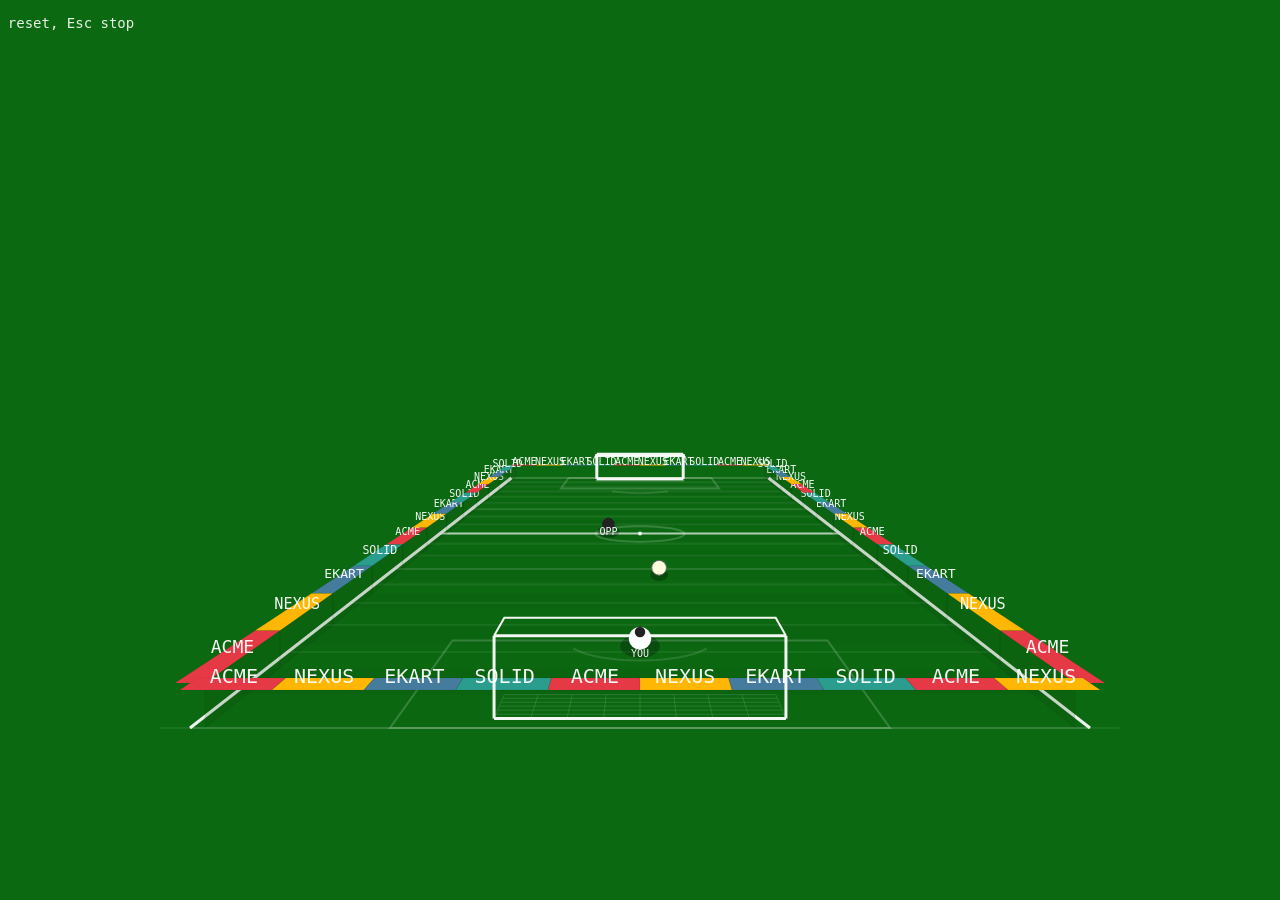
<file: 3d or 2d football/index.html>
<!doctype html>
<html>
<head>
  <meta charset="utf-8" />
  <title>Football (modular)</title>
  <meta name="viewport" content="width=device-width,initial-scale=1" />
  <style> html,body{height:100%;margin:0;background:#0b6a11;} </style>
</head>
<body>
  <!-- Entry module -->
  <script type="module" src="./main.js"></script>
</body>
</html>
</file>
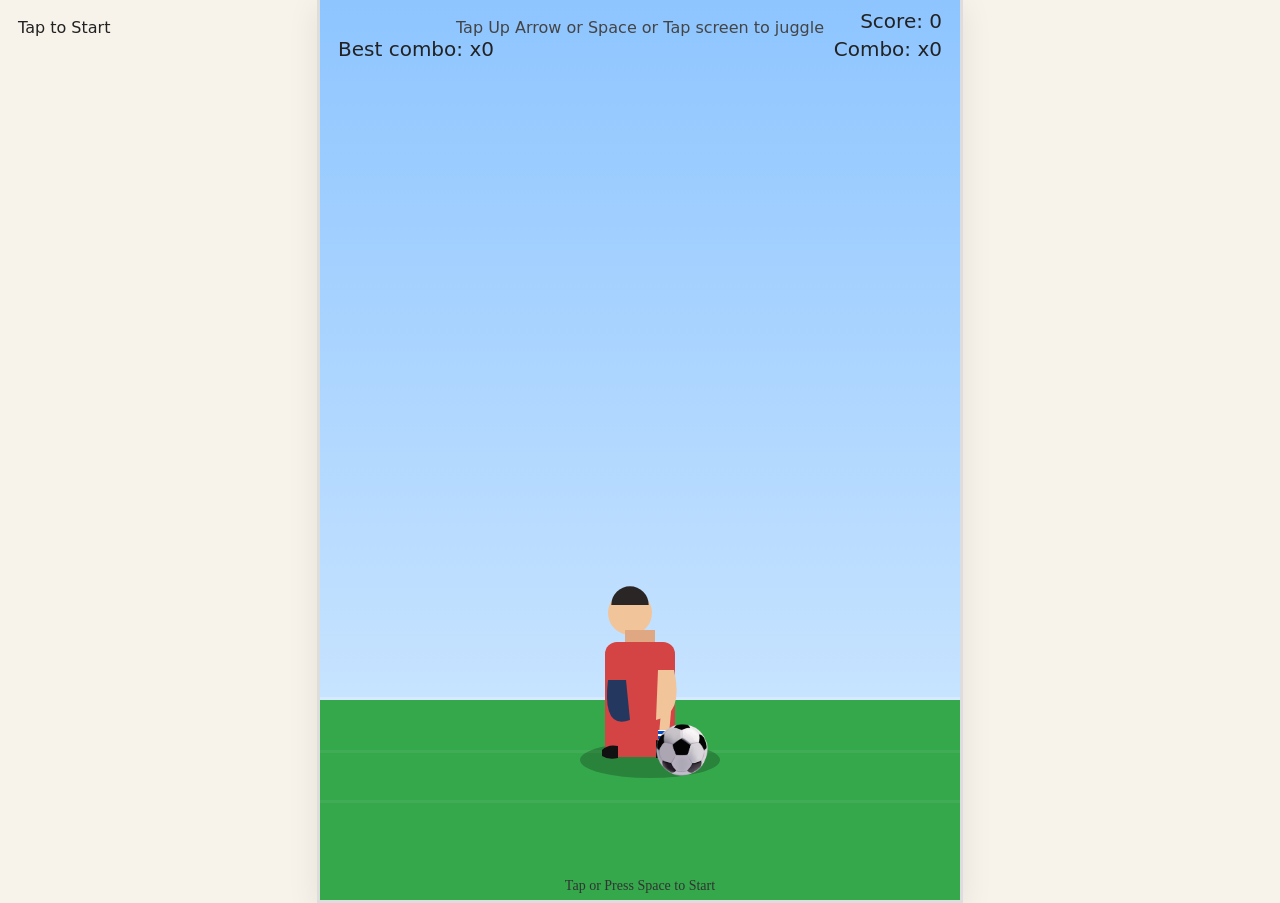
<file: juggle/index.html>
<!doctype html>
<html>
<head>
  <meta charset="utf-8" />
  <title>Juggle Tap - Modular</title>
  <link rel="stylesheet" href="styles.css" />
</head>
<body>
  <div id="ui" class="ui">Click canvas to start</div>
  <canvas id="game" width="640" height="900"></canvas>
  <div class="hint">Tap Up Arrow or Space or Tap screen to juggle</div>

  <!-- main module -->
  <script type="module" src="main.js"></script>
</body>
</html>
</file>
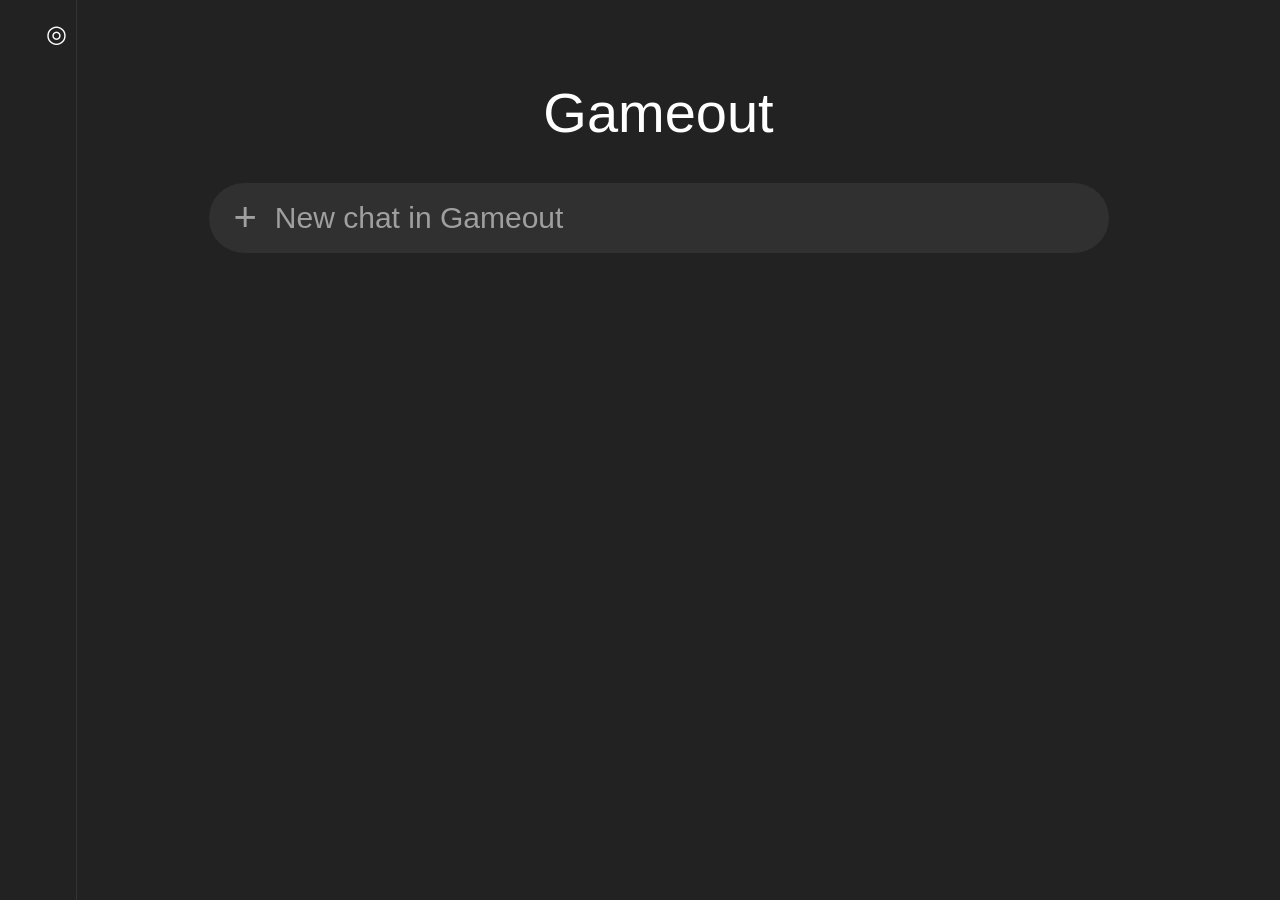
<file: chrometab.html>
<!DOCTYPE html>
<html>
    <head>
        <title>ChatGPT - Gameout</title>
    </head>
    <body style="background-color: rgb(34, 34, 34);
    margin:0;
    height:100vh;
    font-family: Arial, sans-serif;
    text-align: center;
    display: flex;
    flex-direction: column;
    align-items: flex-start;
    padding: 0 40px;">
    <div style="display:flex; width:100%;justify-content: space-between;"></div>
    <div style="flex:1; width:100%;display: flex;">
        <div style="width: 36px; border-right:1px solid #333;display: flex; flex-direction: column;align-items:center;padding-top:20px;">
            <div style="width:24px; text-align:center; color:white; font-size:24px; transform:translateX(-2px);">◎</div>
        </div>
        <div style="flex:1; display:flex; justify-content:center; align-items:flex-start;">
    <div style="width:900px;">
    <h1 style="color:white; font-size:56px; margin-top:80px; font-weight:500;">Gameout</h1>
    <div style="height:70px; background:#303030; border-radius:35px; margin-top:30px; display:flex; align-items:center; padding:0 25px; color:#9f9f9f; font-size:30px;">
    <span style="font-size:40px; margin-right:18px;">+</span>
<span>New chat in Gameout</span>
</div>

    </div>
</div>
</div>
    </div>
</body>
</html>
</file>
<file: juggle/styles.css>
html,body { height:100%; margin:0; display:flex; align-items:center; justify-content:center; background:#f7f3ea; }
canvas { background: linear-gradient(#f7f3ea,#f1eddc); border:3px solid #ddd; box-shadow:0 8px 30px rgba(0,0,0,0.08); }
.ui { position: absolute; top:18px; left:18px; font-family: Inter, system-ui, sans-serif; color:#222; }

/* moved hint to top center so it never overlaps the player/ball */
.hint {
  position:absolute;
  top:18px;
  left:50%;
  transform:translateX(-50%);
  font-family: Inter, system-ui, sans-serif;
  color:#444;
  pointer-events:none;
  background:rgba(255,255,255,0.0);
}

/* helper hidden class used when game starts */
.hint.hidden { display:none; }
</file>
